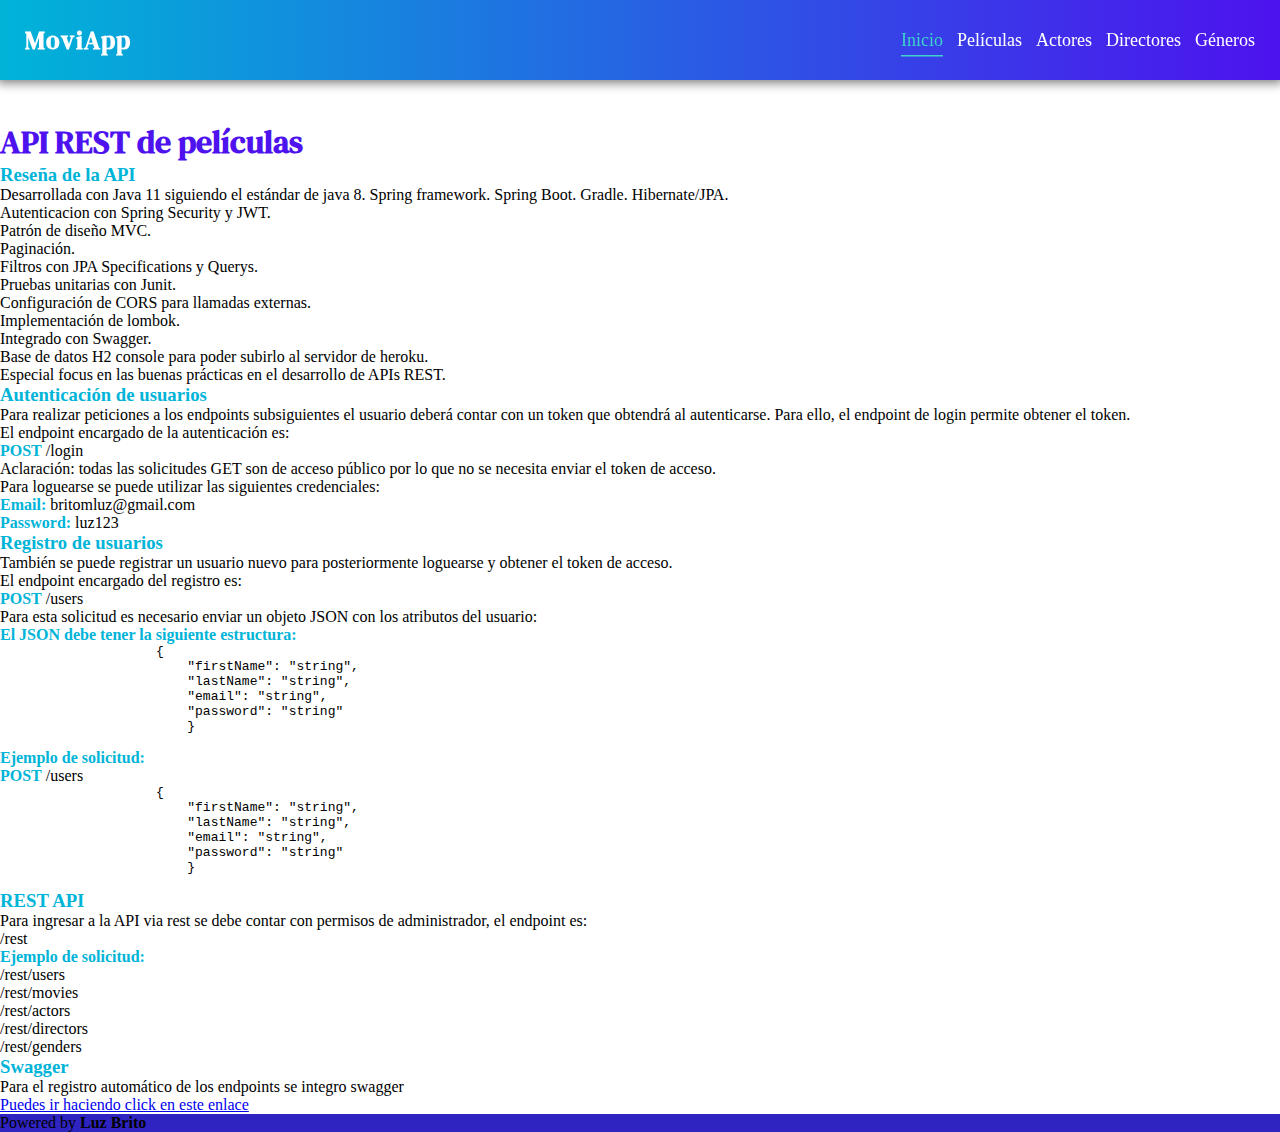
<file: src/main/resources/static/index.html>
<!DOCTYPE html>
<html lang="en">
<head>
    <meta charset="UTF-8">
    <meta http-equiv="X-UA-Compatible" content="IE=edge">
    <meta name="viewport" content="width=device-width, initial-scale=1.0">
    <link rel="preconnect" href="https://fonts.googleapis.com">
    <link rel="preconnect" href="https://fonts.gstatic.com" crossorigin>
    <link href="https://fonts.googleapis.com/css2?family=DM+Serif+Text&display=swap" rel="stylesheet">
    <link href="https://cdn.jsdelivr.net/npm/bootstrap@5.1.3/dist/css/bootstrap.min.css" rel="stylesheet" integrity="sha384-1BmE4kWBq78iYhFldvKuhfTAU6auU8tT94WrHftjDbrCEXSU1oBoqyl2QvZ6jIW3" crossorigin="anonymous">
    <link rel="stylesheet" href="styles/styles.css">
    <title>MoviApp</title>
</head>
<body >
    <nav class="nav">
        <div>
            <a href="index.html" class="logosite fontTitle">MoviApp</a>
        </div>
        <div>
            <ul>
                <li><a href="#" class="active">Inicio</a></li>
                <li><a href="movies.html" >Películas</a></li>
                <li><a href="actors.html">Actores</a></li>
                <li><a href="directors.html">Directores</a></li>
                <li><a href="gender.html">Géneros</a></li>
            </ul>
        </div> 
    </nav>
    <main class="d-flex flex-column align-items-center mb-5">
        <h1 class="text-center">API REST de películas</h1>


        <div class="col-11 col-lg-8">
            <div>
                <h3 class="colorSec">Reseña de la API</h3>
                <ul>
                    <li class="colorSec"><span>Desarrollada con Java 11 siguiendo el estándar de java 8. Spring framework. Spring Boot. Gradle. Hibernate/JPA.</span></li>
                    <li class="colorSec"><span>Autenticacion con Spring Security y JWT.</span></li>
                    <li class="colorSec"><span>Patrón de diseño MVC.</span></li>
                    <li class="colorSec"><span>Paginación.</span></li>
                    <li class="colorSec"><span>Filtros con JPA Specifications y Querys.</span></li>
                    <li class="colorSec"><span>Pruebas unitarias con Junit.</span></li>
                    <li class="colorSec"><span>Configuración de CORS para llamadas externas.</span></li>
                    <li class="colorSec"><span>Implementación de lombok.</span></li>
                    <li class="colorSec"><span>Integrado con Swagger.</span></li>
                    <li class="colorSec"><span>Base de datos H2 console para poder subirlo al servidor de heroku.</span></li>
                    <li class="colorSec"><span>Especial focus en las buenas prácticas en el desarrollo de APIs REST.</span></li>
                </ul>
            </div>
            <div>
                <h3 class="colorSec mt-4">Autenticación de usuarios</h3>
                <p>Para realizar peticiones a los endpoints subsiguientes el usuario deberá contar con un token que
                    obtendrá al autenticarse. Para ello, el endpoint de login permite obtener el token.
                </p>                
                <p class="pb-1">El endpoint encargado de la autenticación es:</p>
                <ul>
                    <li class="colorSec"><b>POST</b><span> /login</span></li>                
                </ul>
                <p class="text-danger pb-4">Aclaración: todas las solicitudes GET son de acceso público por lo que no se necesita enviar el token de acceso.</p>

                <p>Para loguearse se puede utilizar las siguientes credenciales:</p>
                <ul>
                    <li class="colorSec"><b>Email:</b><span> britomluz@gmail.com</span></li>                
                </ul>
                <ul>
                    <li class="colorSec"><b>Password:</b><span> luz123</span></li>                
                </ul>
                <h3 class="colorSec mt-4">Registro de usuarios</h3>
                <p>También se puede registrar un usuario nuevo para posteriormente loguearse y obtener el token de acceso.</p>
                <p class="pb-1">El endpoint encargado del registro es:</p>
                <ul>
                    <li class="colorSec"><b>POST</b><span> /users</span></li>                
                </ul>
                <p>Para esta solicitud es necesario enviar un objeto JSON con los atributos del usuario:</p>
                <p class="colorSec"><b>El JSON debe tener la siguiente estructura:</b></p>
                    <pre>
                    {                          
                        "firstName": "string",
                        "lastName": "string",
                        "email": "string",
                        "password": "string"    
                        }
                    </pre>
                    <p class="colorSec"><b>Ejemplo de solicitud:</b></p>
                    <ul>
                        <li class="colorSec"><b>POST</b><span> /users</span></li>
                    </ul>                    
                    <pre>
                    {                          
                        "firstName": "string",
                        "lastName": "string",
                        "email": "string",
                        "password": "string"    
                        }
                    </pre>
                </div>
                <div>
                    <h3 class="colorSec mt-4">REST API</h3>
                    <p>Para ingresar a la API via rest se debe contar con permisos de administrador, el endpoint es:</p>
                    <ul>
                        <li class="colorSec"><span> /rest</span></li>                
                    </ul>
                    <p class="colorSec"><b>Ejemplo de solicitud:</b></p>
                    <ul>
                        <li class="colorSec"><span> /rest/users</span></li>
                    </ul> 
                    <ul>
                        <li class="colorSec"><span> /rest/movies</span></li>
                    </ul> 
                    <ul>
                        <li class="colorSec"><span> /rest/actors</span></li>
                    </ul> 
                    <ul>
                        <li class="colorSec"><span> /rest/directors</span></li>
                    </ul> 
                    <ul>
                        <li class="colorSec"><span> /rest/genders</span></li>
                    </ul> 
                </div>
                <div class="mb-5">
                    <h3 class="colorSec mt-4">Swagger</h3>
                    <p>Para el registro automático de los endpoints se integro swagger</p>
                    <a href="http://localhost:8080/swagger-ui/index.html?configUrl=/v3/api-docs/swagger-config#/" target="_blank" rel="noopener noreferrer">Puedes ir haciendo click en este enlace</a>
                </div>
            </div>
        </div>
    </main>
    <footer class="mt-5">
        <div class="pt-3 pb-2">
            <p class="text-light text-center">Powered by <b>Luz Brito</b></p>
        </div>        
    </footer>
    <script src="https://cdn.jsdelivr.net/npm/bootstrap@5.1.3/dist/js/bootstrap.bundle.min.js" integrity="sha384-ka7Sk0Gln4gmtz2MlQnikT1wXgYsOg+OMhuP+IlRH9sENBO0LRn5q+8nbTov4+1p" crossorigin="anonymous"></script>
</body>
</html>
</file>
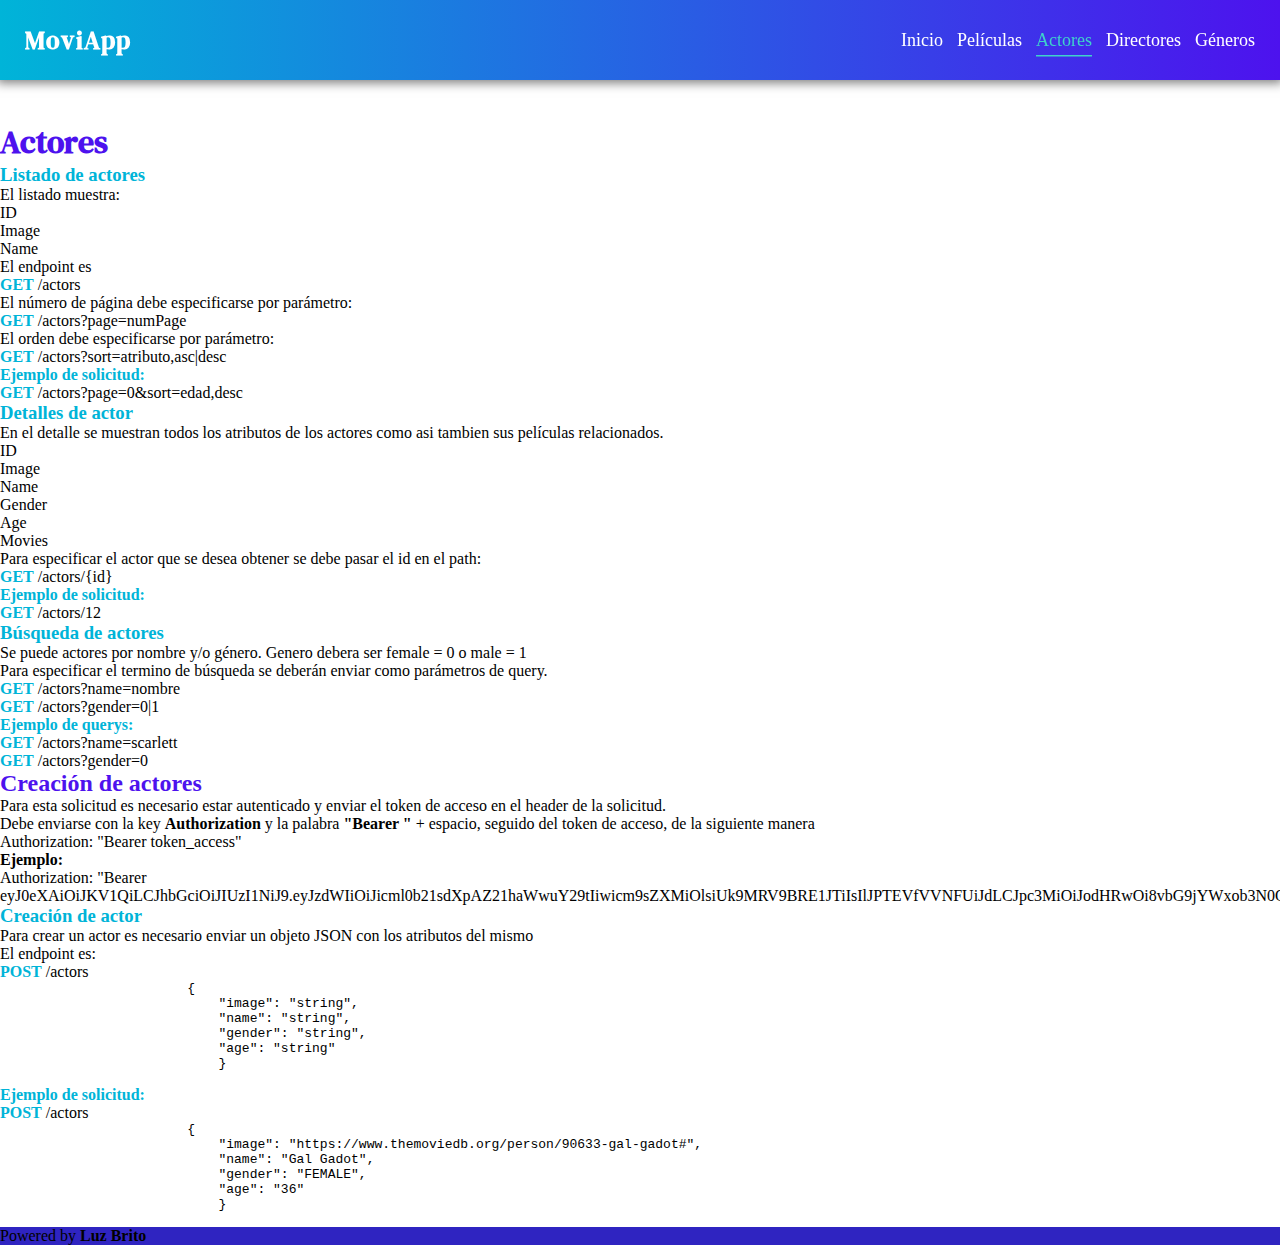
<file: src/main/resources/static/actors.html>
<!DOCTYPE html>
<html lang="en">
<head>
    <meta charset="UTF-8">
    <meta http-equiv="X-UA-Compatible" content="IE=edge">
    <meta name="viewport" content="width=device-width, initial-scale=1.0">
    <link rel="preconnect" href="https://fonts.googleapis.com">
    <link rel="preconnect" href="https://fonts.gstatic.com" crossorigin>
    <link href="https://fonts.googleapis.com/css2?family=DM+Serif+Text&display=swap" rel="stylesheet">
    <link href="https://cdn.jsdelivr.net/npm/bootstrap@5.1.3/dist/css/bootstrap.min.css" rel="stylesheet" integrity="sha384-1BmE4kWBq78iYhFldvKuhfTAU6auU8tT94WrHftjDbrCEXSU1oBoqyl2QvZ6jIW3" crossorigin="anonymous">
    <link rel="stylesheet" href="styles/styles.css">
    <title>MoviApp</title>
</head>
<body>
    <nav class="nav">
        <div>
            <a href="index.html" class="logosite fontTitle">MoviApp</a>
        </div>
        <div>
            <ul>
                <li><a href="index.html" >Inicio</a></li>
                <li><a href="movies.html">Películas</a></li>
                <li><a href="#" class="active">Actores</a></li>
                <li><a href="directors.html">Directores</a></li>
                <li><a href="gender.html">Géneros</a></li>
            </ul>
        </div>        
    </nav>
    <main class="d-flex flex-column align-items-center">
        <h1 class="text-center">Actores</h1>
        <div class="col-11 col-lg-8">
            <div >
                <h3>Listado de actores</h3>
                <p>El listado muestra:</p>
                <ul>
                    <li class="colorSec"><span>ID</span></li>                
                    <li class="colorSec"><span>Image</span></li>
                    <li class="colorSec"><span>Name</span></li>
                </ul>
                <p>El endpoint es</p>
                <ul>
                    <li class="colorSec"><b>GET</b><span> /actors</span></li>                                 
                </ul>
                <p>El número de página debe especificarse por parámetro:</p>
                <ul>
                    <li class="colorSec"><b>GET</b><span> /actors?page=numPage</span></li>                                 
                </ul>
                <p>El orden debe especificarse por parámetro:</p>
                <ul>
                    <li class="colorSec"><b>GET</b><span> /actors?sort=atributo,asc|desc</span></li>                                 
                </ul>
                <p class="colorSec"><b>Ejemplo de solicitud:</b></p>
                <ul>
                    <li class="colorSec"><b>GET</b><span> /actors?page=0&sort=edad,desc</span></li>                                 
                </ul>
            </div>
            <div>
                <h3>Detalles de actor</h3>
                <p>En el detalle se muestran todos los atributos de los actores como asi tambien sus  películas relacionados.</p>
                <ul>
                    <li class="colorSec"><span>ID</span></li>                
                    <li class="colorSec"><span>Image</span></li>
                    <li class="colorSec"><span>Name</span></li>                    
                    <li class="colorSec"><span>Gender</span></li>
                    <li class="colorSec"><span>Age</span></li>                    
                    <li class="colorSec"><span>Movies</span></li>                    
                </ul>
                <p>Para especificar el actor que se desea obtener se debe pasar el id en el path:</p>
                <ul>
                    <li class="colorSec"><b>GET</b><span> /actors/{id}</span></li>                                
                </ul>
                <p class="colorSec"><b>Ejemplo de solicitud:</b></p>
                <ul>
                    <li class="colorSec"><b>GET</b><span> /actors/12</span></li>                                 
                </ul>
            </div>
            <div>
                <h3>Búsqueda de actores</h3>
                <p>Se puede actores por nombre y/o género. Genero debera ser female = 0 o male = 1</p>
                <p>Para especificar el termino de búsqueda se deberán enviar como parámetros de query.</p>
                <ul>
                    <li class="colorSec"><b>GET</b> <span>/actors?name=nombre</span></li>                                                 
                    <li class="colorSec"><b>GET</b> <span>/actors?gender=0|1</span></li>                                                
                </ul>
                
                <p class="colorSec"><b>Ejemplo de querys:</b></p>
                <ul>
                    <li class="colorSec"><b>GET</b> <span>/actors?name=scarlett</span></li>                                                  
                    <li class="colorSec"><b>GET</b> <span>/actors?gender=0</span></li>                     
                </ul>
            </div>
            <div class="mb-5">
                <h2>Creación de actores</h2>
                <p>Para esta solicitud es necesario estar autenticado y enviar el token de acceso en el header de la solicitud.</p>
                <p>Debe enviarse con la key <b>Authorization</b> y la palabra <b>"Bearer "</b> + espacio, seguido del token de acceso, de la siguiente manera </p>
                <p>Authorization: "Bearer token_access"</p>
                <p><b>Ejemplo:</b></p>
                <p class="text-break">Authorization: "Bearer eyJ0eXAiOiJKV1QiLCJhbGciOiJIUzI1NiJ9.eyJzdWIiOiJicml0b21sdXpAZ21haWwuY29tIiwicm9sZXMiOlsiUk9MRV9BRE1JTiIsIlJPTEVfVVNFUiJdLCJpc3MiOiJodHRwOi8vbG9jYWxob3N0OjgwODAvbG9naW4iLCJleHAiOjE2NDUwNzUwMDR9.PGP9TyyKGAuP0bRQrYJLEoxx_HS_VyGxuiAp0_OD2WI"</p>
                <div>
                    <h3>Creación de actor</h3>
                    <p>Para crear un actor es necesario enviar un objeto JSON con los atributos del mismo</p>                     
                    <p>El endpoint es:</p>
                    <ul>
                        <li class="colorSec"><b>POST</b><span> /actors</span></li>                                    
                    </ul>
                    <pre>
                        {                          
                            "image": "string",
                            "name": "string",                            
                            "gender": "string",
                            "age": "string"   
                            }
                    </pre>
                    <p class="colorSec"><b>Ejemplo de solicitud:</b></p>
                    <ul>
                        <li class="colorSec"><b>POST</b><span> /actors</span></li> 
                    </ul>                   
                    <pre>
                        {                          
                            "image": "https://www.themoviedb.org/person/90633-gal-gadot#",
                            "name": "Gal Gadot",                            
                            "gender": "FEMALE",
                            "age": "36"    
                            }
                    </pre>
                </div>
            </div>
        </div>
        
    </main>
    <footer>
        <div class="pt-3 pb-2">
            <p class="text-light text-center">Powered by <b>Luz Brito</b></p>
        </div>        
    </footer>
    
</body>
</html>
</file>
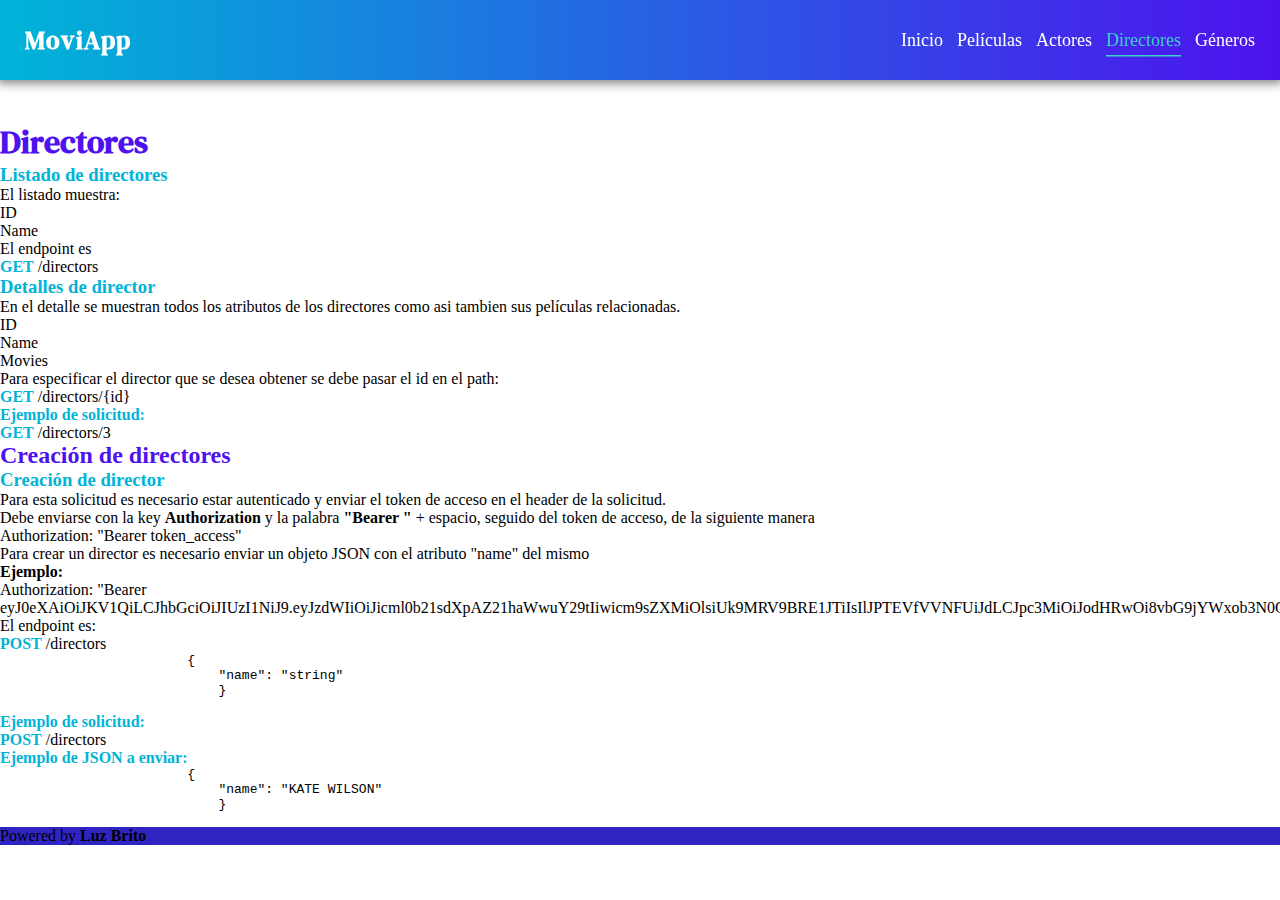
<file: src/main/resources/static/directors.html>
<!DOCTYPE html>
<html lang="en">
<head>
    <meta charset="UTF-8">
    <meta http-equiv="X-UA-Compatible" content="IE=edge">
    <meta name="viewport" content="width=device-width, initial-scale=1.0">
    <link rel="preconnect" href="https://fonts.googleapis.com">
    <link rel="preconnect" href="https://fonts.gstatic.com" crossorigin>
    <link href="https://fonts.googleapis.com/css2?family=DM+Serif+Text&display=swap" rel="stylesheet">
    <link href="https://cdn.jsdelivr.net/npm/bootstrap@5.1.3/dist/css/bootstrap.min.css" rel="stylesheet" integrity="sha384-1BmE4kWBq78iYhFldvKuhfTAU6auU8tT94WrHftjDbrCEXSU1oBoqyl2QvZ6jIW3" crossorigin="anonymous">
    <link rel="stylesheet" href="styles/styles.css">
    <title>MoviApp</title>
</head>
<body>
    <nav class="nav">
        <div>
            <a href="index.html" class="logosite fontTitle">MoviApp</a>
        </div>
        <div>
            <ul>
                <li><a href="index.html" >Inicio</a></li>
                <li><a href="movies.html">Películas</a></li>
                <li><a href="actors.html">Actores</a></li>
                <li><a href="#" class="active">Directores</a></li>
                <li><a href="gender.html">Géneros</a></li>
            </ul>
        </div>        
    </nav>
    <main class="d-flex flex-column align-items-center">
        <h1 class="text-center">Directores</h1>
        <div class="col-11 col-lg-8">
            <div >
                <h3>Listado de directores</h3>
                <p>El listado muestra:</p>
                <ul>
                    <li class="colorSec"><span>ID</span></li>                                    
                    <li class="colorSec"><span>Name</span></li>
                </ul>
                <p>El endpoint es</p>
                <ul>
                    <li class="colorSec"><b>GET</b><span> /directors</span></li>                                 
                </ul>
            </div>
            <div>
                <h3>Detalles de director</h3>
                <p>En el detalle se muestran todos los atributos de los directores como asi tambien sus películas relacionadas.</p>
                <ul>
                    <li class="colorSec"><span>ID</span></li>                                    
                    <li class="colorSec"><span>Name</span></li>                    
                    <li class="colorSec"><span>Movies</span></li>                                        
                </ul>
                Para especificar el director que se desea obtener se debe pasar el id en el path:
                <ul>
                    <li class="colorSec"><b>GET</b><span> /directors/{id}</span></li>                                
                </ul>
                <p class="colorSec"><b>Ejemplo de solicitud:</b></p>
                <ul>
                    <li class="colorSec"><b>GET</b><span> /directors/3</span></li>                                 
                </ul>
            </div>            
            <div class="mb-5">
                <h2>Creación de directores</h2>
                
                <div>
                    <h3>Creación de director</h3>                    
                    <p>Para esta solicitud es necesario estar autenticado y enviar el token de acceso en el header de la solicitud.</p>
                    <p>Debe enviarse con la key <b>Authorization</b> y la palabra <b>"Bearer "</b> + espacio, seguido del token de acceso, de la siguiente manera </p>
                    <p>Authorization: "Bearer token_access"</p>
                    <p>Para crear un director es necesario enviar un objeto JSON con el atributo "name" del mismo</p>
                    <p><b>Ejemplo:</b></p>
                    <p class="text-break">Authorization: "Bearer eyJ0eXAiOiJKV1QiLCJhbGciOiJIUzI1NiJ9.eyJzdWIiOiJicml0b21sdXpAZ21haWwuY29tIiwicm9sZXMiOlsiUk9MRV9BRE1JTiIsIlJPTEVfVVNFUiJdLCJpc3MiOiJodHRwOi8vbG9jYWxob3N0OjgwODAvbG9naW4iLCJleHAiOjE2NDUwNzUwMDR9.PGP9TyyKGAuP0bRQrYJLEoxx_HS_VyGxuiAp0_OD2WI"</p>
                    <p>El endpoint es:</p>
                    <ul>
                        <li class="colorSec"><b>POST</b><span> /directors</span></li>                                    
                    </ul>
                    <pre>
                        {   
                            "name": "string"                                                     
                            }
                    </pre>
                    <p class="colorSec"><b>Ejemplo de solicitud:</b></p>
                    <ul>
                        <li class="colorSec"><b>POST</b><span> /directors</span></li> 
                    </ul>
                    <p class="colorSec"><b>Ejemplo de JSON a enviar:</b></p>
                    <pre>
                        {    
                            "name": "KATE WILSON"    
                            }
                    </pre>
                </div>
            </div>
        </div>
        
    </main>
    <footer class="">
        <div class="pt-3 pb-2">
            <p class="text-light text-center">Powered by <b>Luz Brito</b></p>
        </div>        
    </footer>
    
</body>
</html>
</file>
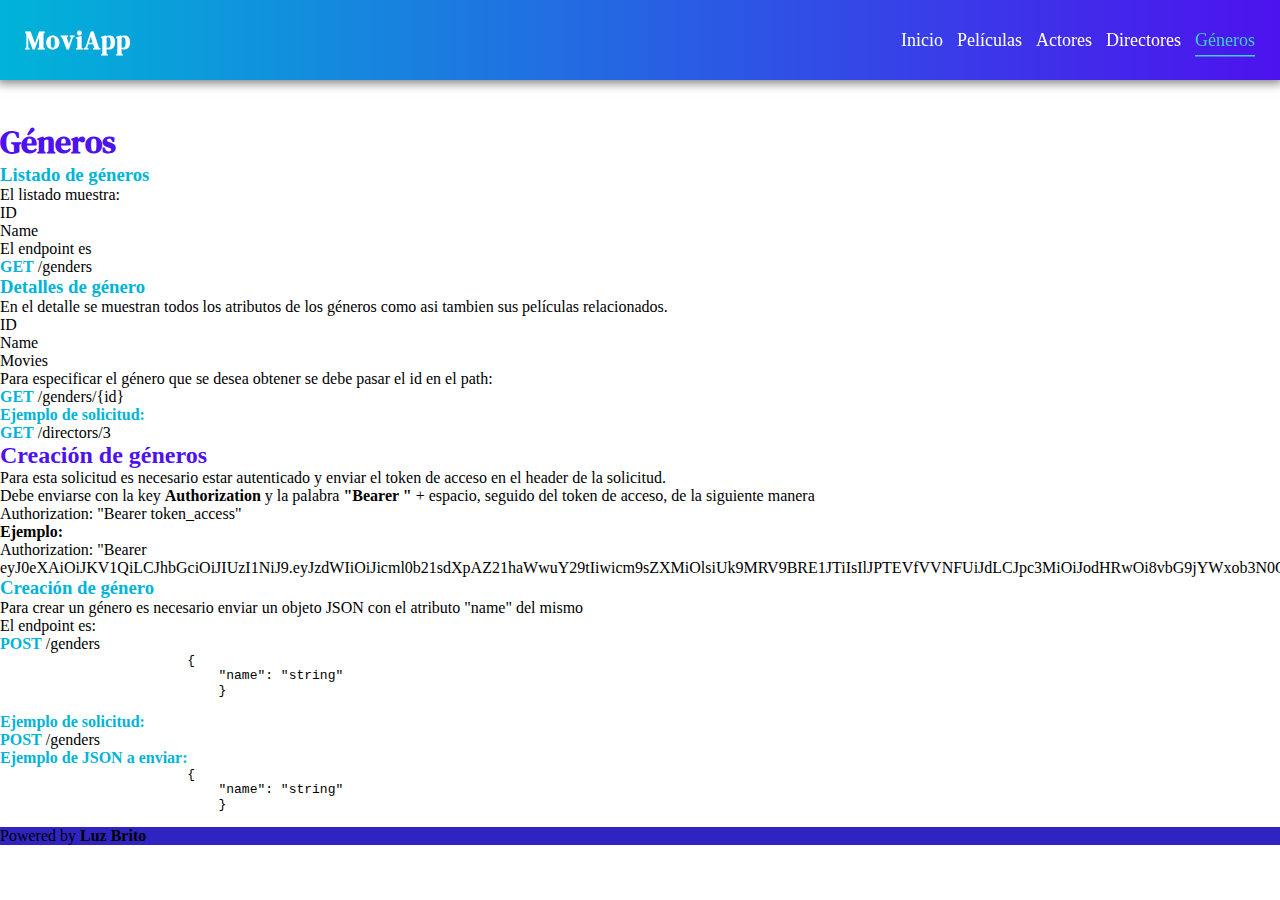
<file: src/main/resources/static/gender.html>
<!DOCTYPE html>
<html lang="en">
<head>
    <meta charset="UTF-8">
    <meta http-equiv="X-UA-Compatible" content="IE=edge">
    <meta name="viewport" content="width=device-width, initial-scale=1.0">
    <link rel="preconnect" href="https://fonts.googleapis.com">
    <link rel="preconnect" href="https://fonts.gstatic.com" crossorigin>
    <link href="https://fonts.googleapis.com/css2?family=DM+Serif+Text&display=swap" rel="stylesheet">
    <link href="https://cdn.jsdelivr.net/npm/bootstrap@5.1.3/dist/css/bootstrap.min.css" rel="stylesheet" integrity="sha384-1BmE4kWBq78iYhFldvKuhfTAU6auU8tT94WrHftjDbrCEXSU1oBoqyl2QvZ6jIW3" crossorigin="anonymous">
    <link rel="stylesheet" href="styles/styles.css">
    <title>MoviApp</title>
</head>
<body>
    <nav class="nav">
        <div>
            <a href="index.html" class="logosite fontTitle">MoviApp</a>
        </div>
        <div>
            <ul>
                <li><a href="index.html" >Inicio</a></li>
                <li><a href="movies.html">Películas</a></li>
                <li><a href="actors.html">Actores</a></li>
                <li><a href="directors.html">Directores</a></li>
                <li><a href="#" class="active">Géneros</a></li>
            </ul>
        </div>        
    </nav>
    <main class="d-flex flex-column align-items-center">
        <h1 class="text-center">Géneros</h1>
        <div class="col-11 col-lg-8">
            <div >
                <h3>Listado de géneros</h3>
                <p>El listado muestra:</p>
                <ul>
                    <li class="colorSec"><span>ID</span></li>                                    
                    <li class="colorSec"><span>Name</span></li>
                </ul>
                <p>El endpoint es</p>
                <ul>
                    <li class="colorSec"><b>GET</b><span> /genders</span></li>                                 
                </ul>                
            </div>
            <div>
                <h3>Detalles de género</h3>
                <p>En el detalle se muestran todos los atributos de los géneros como asi tambien sus películas relacionados.</p>
                <ul>
                    <li class="colorSec"><span>ID</span></li>                                    
                    <li class="colorSec"><span>Name</span></li>                    
                    <li class="colorSec"><span>Movies</span></li>                                        
                </ul>
                <p>Para especificar el género que se desea obtener se debe pasar el id en el path:</p>
                <ul>
                    <li class="colorSec"><b>GET</b><span> /genders/{id}</span></li>                                
                </ul>
                <p class="colorSec"><b>Ejemplo de solicitud:</b></p>
                <ul>
                    <li class="colorSec"><b>GET</b><span> /directors/3</span></li>                                 
                </ul>
            </div>            
            <div class="mb-5">
                <h2>Creación de géneros</h2>
                <p>Para esta solicitud es necesario estar autenticado y enviar el token de acceso en el header de la solicitud.</p>
                <p>Debe enviarse con la key <b>Authorization</b> y la palabra <b>"Bearer "</b> + espacio, seguido del token de acceso, de la siguiente manera </p>
                <p>Authorization: "Bearer token_access"</p>
                <p><b>Ejemplo:</b></p>
                <p class="text-break">Authorization: "Bearer eyJ0eXAiOiJKV1QiLCJhbGciOiJIUzI1NiJ9.eyJzdWIiOiJicml0b21sdXpAZ21haWwuY29tIiwicm9sZXMiOlsiUk9MRV9BRE1JTiIsIlJPTEVfVVNFUiJdLCJpc3MiOiJodHRwOi8vbG9jYWxob3N0OjgwODAvbG9naW4iLCJleHAiOjE2NDUwNzUwMDR9.PGP9TyyKGAuP0bRQrYJLEoxx_HS_VyGxuiAp0_OD2WI"</p>
                <div>
                    <h3>Creación de género </h3>
                    <p>Para crear un género es necesario enviar un objeto JSON con el atributo "name" del mismo</p>
                     
                    <p>El endpoint es:</p>
                    <ul>
                        <li class="colorSec"><b>POST</b><span> /genders</span></li>                                    
                    </ul>
                    <pre>
                        {   
                            "name": "string"                                                     
                            }
                    </pre>
                    <p class="colorSec"><b>Ejemplo de solicitud:</b></p>
                    <ul>
                        <li class="colorSec"><b>POST</b><span> /genders</span></li> 
                    </ul>
                    <p class="colorSec"><b>Ejemplo de JSON a enviar:</b></p>
                    <pre>
                        {    
                            "name": "string"    
                            }
                    </pre>
                </div>
            </div>
        </div>
        
    </main>
    <footer class="">
        <div class="pt-3 pb-2">
            <p class="text-light text-center">Powered by <b>Luz Brito</b></p>
        </div>        
    </footer>
    
</body>
</html>
</file>
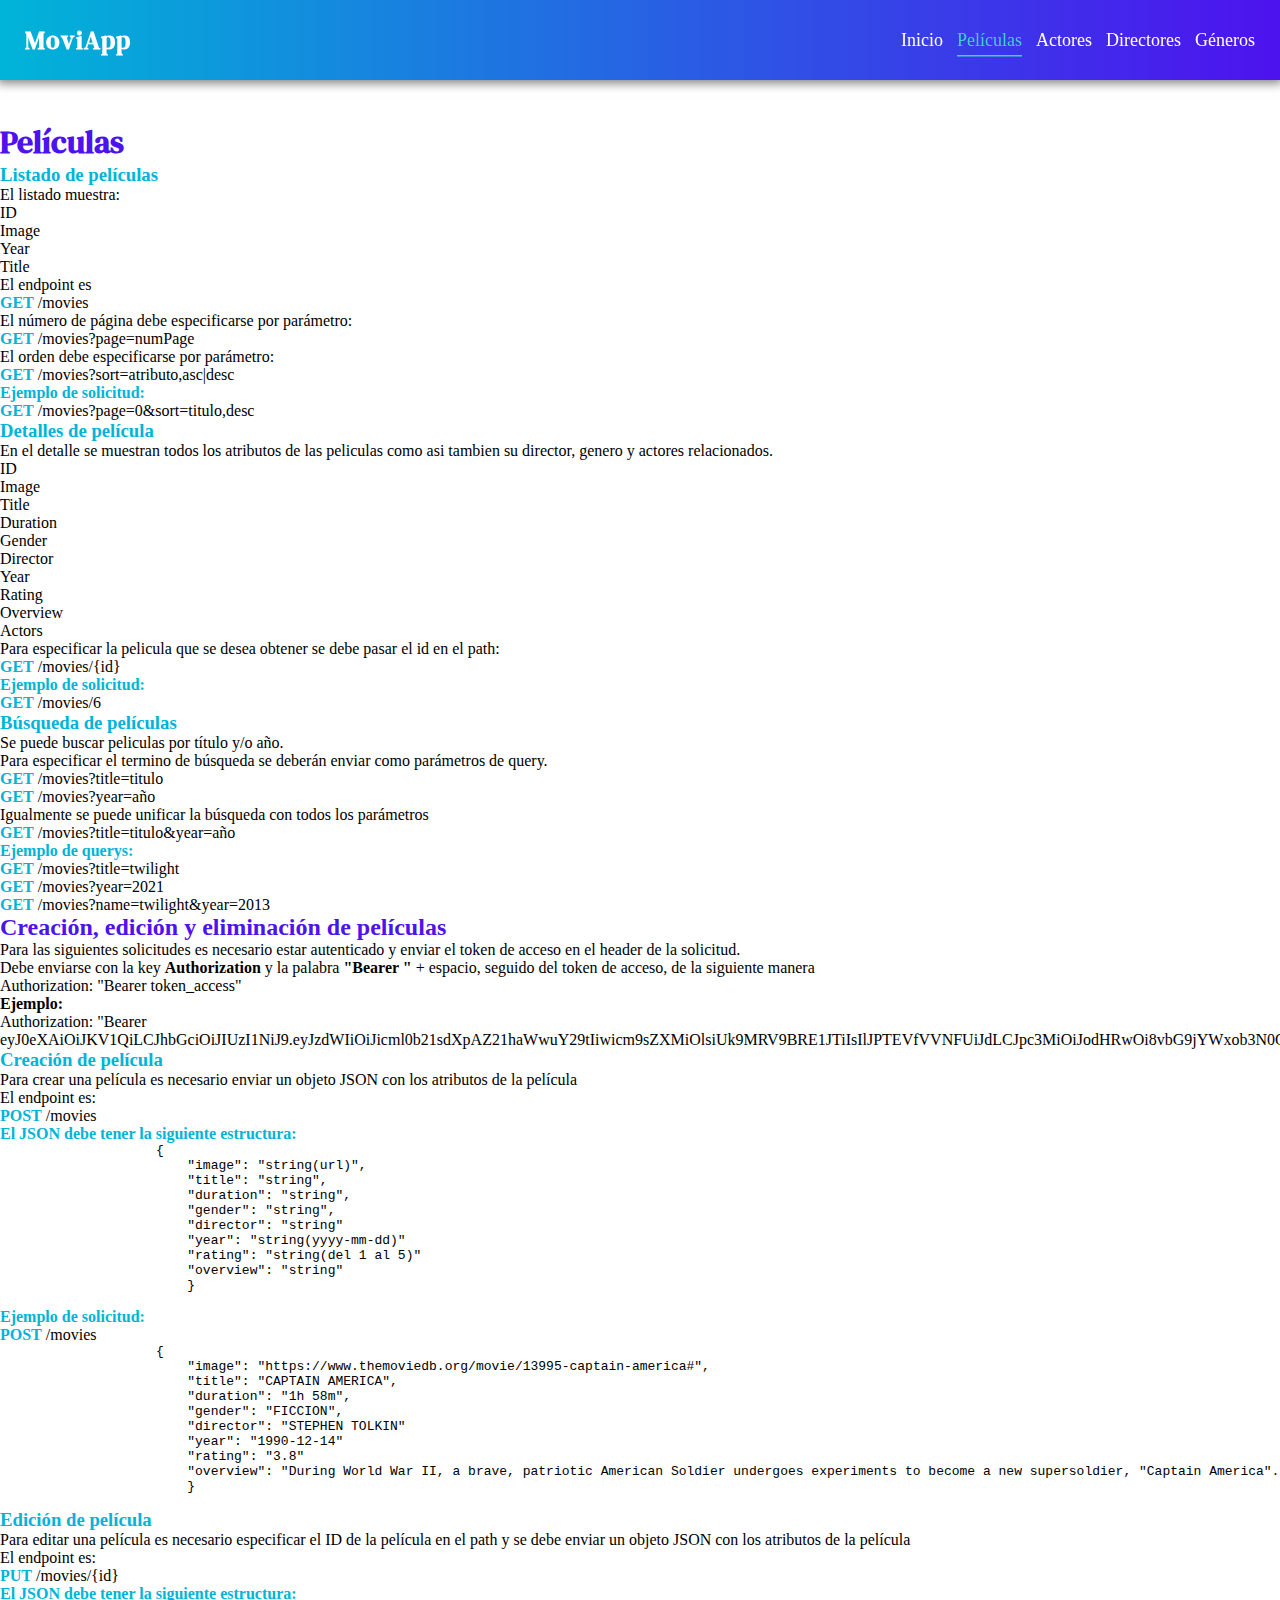
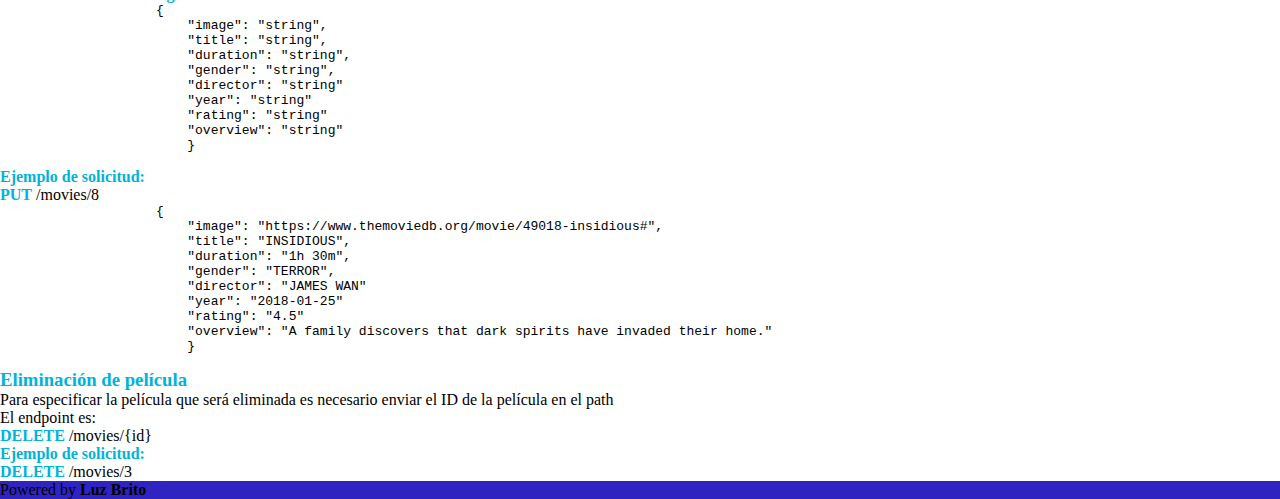
<file: src/main/resources/static/movies.html>
<!DOCTYPE html>
<html lang="en">
<head>
    <meta charset="UTF-8">
    <meta http-equiv="X-UA-Compatible" content="IE=edge">
    <meta name="viewport" content="width=device-width, initial-scale=1.0">
    <link rel="preconnect" href="https://fonts.googleapis.com">
    <link rel="preconnect" href="https://fonts.gstatic.com" crossorigin>
    <link href="https://fonts.googleapis.com/css2?family=DM+Serif+Text&display=swap" rel="stylesheet">
    <link href="https://cdn.jsdelivr.net/npm/bootstrap@5.1.3/dist/css/bootstrap.min.css" rel="stylesheet" integrity="sha384-1BmE4kWBq78iYhFldvKuhfTAU6auU8tT94WrHftjDbrCEXSU1oBoqyl2QvZ6jIW3" crossorigin="anonymous">
    <link rel="stylesheet" href="styles/styles.css">
    <title>MoviApp</title>
</head>
<body>
    <nav class="nav">
        <div>
            <a href="index.html" class="logosite fontTitle">MoviApp</a>
        </div>
        <div>
            <ul>
                <li><a href="index.html" >Inicio</a></li>
                <li><a href="#" class="active">Películas</a></li>
                <li><a href="actors.html">Actores</a></li>
                <li><a href="directors.html">Directores</a></li>
                <li><a href="gender.html">Géneros</a></li>
            </ul>
        </div>        
    </nav>
    <main class="d-flex flex-column align-items-center">
        <h1 class="text-center">Películas</h1>
        <div class="col-11 col-lg-8">
            <div >
                <h3>Listado de películas</h3>
                <p>El listado muestra:</p>
                <ul>
                    <li class="colorSec"><span>ID</span></li>                
                    <li class="colorSec"><span>Image</span></li>
                    <li class="colorSec"><span>Year</span></li>
                    <li class="colorSec"><span>Title</span></li>
                </ul>
                <p>El endpoint es</p>
                <ul>
                    <li class="colorSec"><b>GET</b><span> /movies</span></li>                                 
                </ul>

                <p>El número de página debe especificarse por parámetro:</p>
                <ul>
                    <li class="colorSec"><b>GET</b><span> /movies?page=numPage</span></li>                                 
                </ul>
                <p>El orden debe especificarse por parámetro:</p>
                <ul>
                    <li class="colorSec"><b>GET</b><span> /movies?sort=atributo,asc|desc</span></li>                                 
                </ul>
                <p class="colorSec"><b>Ejemplo de solicitud:</b></p>
                <ul>
                    <li class="colorSec"><b>GET</b><span> /movies?page=0&sort=titulo,desc</span></li>                                 
                </ul>
            </div>
            <div>
                <h3>Detalles de película</h3>
                <p>En el detalle se muestran todos los atributos de las peliculas como asi tambien su director, genero y actores relacionados.</p>
                <ul>
                    <li class="colorSec"><span>ID</span></li>                
                    <li class="colorSec"><span>Image</span></li>
                    <li class="colorSec"><span>Title</span></li>
                    <li class="colorSec"><span>Duration</span></li>                
                    <li class="colorSec"><span>Gender</span></li>
                    <li class="colorSec"><span>Director</span></li>
                    <li class="colorSec"><span>Year</span></li>
                    <li class="colorSec"><span>Rating</span></li>
                    <li class="colorSec"><span>Overview</span></li>
                    <li class="colorSec"><span>Actors</span></li>
                    
                </ul>
                <p>Para especificar la pelicula que se desea obtener se debe pasar el id en el path:</p>
                <ul>
                    <li class="colorSec"><b>GET</b><span> /movies/{id}</span></li>                                
                </ul>
                <p class="colorSec"><b>Ejemplo de solicitud:</b></p>
                <ul>
                    <li class="colorSec"><b>GET</b><span> /movies/6</span></li>                                 
                </ul>
            </div>
            <div>
                <h3>Búsqueda de películas</h3>
                <p>Se puede buscar peliculas por título y/o año.</p>
                <p>Para especificar el termino de búsqueda se deberán enviar como parámetros de query.</p>
                <ul>
                    <li class="colorSec"><b>GET</b> <span>/movies?title=titulo</span></li>                
                    <li class="colorSec"><b>GET</b> <span>/movies?year=año</span></li>                                                     
                </ul>
                <p>Igualmente se puede unificar la búsqueda con todos los parámetros</p>
                <ul>
                    <li class="colorSec"><b>GET</b> <span>/movies?title=titulo&year=año</span></li>                 
                </ul>
                <p class="colorSec"><b>Ejemplo de querys:</b></p>
                <ul>
                    <li class="colorSec"><b>GET</b> <span>/movies?title=twilight</span></li>                
                    <li class="colorSec"><b>GET</b> <span>/movies?year=2021</span></li> 
                    <li class="colorSec"><b>GET</b> <span>/movies?name=twilight&year=2013</span></li>                 
                </ul>
            </div>
            <div class="mb-5">
                <h2>Creación, edición y eliminación de películas</h2>
                <p>Para las siguientes solicitudes es necesario estar autenticado y enviar el token de acceso en el header de la solicitud.</p>
                <p>Debe enviarse con la key <b>Authorization</b> y la palabra <b>"Bearer "</b> + espacio, seguido del token de acceso, de la siguiente manera </p>
                <p>Authorization: "Bearer token_access"</p>
                <p><b>Ejemplo:</b></p>
                <p class="text-break">Authorization: "Bearer eyJ0eXAiOiJKV1QiLCJhbGciOiJIUzI1NiJ9.eyJzdWIiOiJicml0b21sdXpAZ21haWwuY29tIiwicm9sZXMiOlsiUk9MRV9BRE1JTiIsIlJPTEVfVVNFUiJdLCJpc3MiOiJodHRwOi8vbG9jYWxob3N0OjgwODAvbG9naW4iLCJleHAiOjE2NDUwNzUwMDR9.PGP9TyyKGAuP0bRQrYJLEoxx_HS_VyGxuiAp0_OD2WI"</p>
                <div>
                    <h3>Creación de película</h3>
                    <p>Para crear una película es necesario enviar un objeto JSON con los atributos de la película</p>
                     
                    <p>El endpoint es:</p>
                    <ul>
                        <li class="colorSec"><b>POST</b><span> /movies</span></li>                                    
                    </ul>
                    <p class="colorSec"><b>El JSON debe tener la siguiente estructura:</b></p>
                    <pre>
                    {                          
                        "image": "string(url)",
                        "title": "string",
                        "duration": "string",
                        "gender": "string",
                        "director": "string"                                
                        "year": "string(yyyy-mm-dd)"    
                        "rating": "string(del 1 al 5)"    
                        "overview": "string"    
                        }
                    </pre>
                    <p class="colorSec"><b>Ejemplo de solicitud:</b></p>
                    <ul>
                        <li class="colorSec"><b>POST</b><span> /movies</span></li>
                    </ul>
                    
                    <pre>
                    {
                        "image": "https://www.themoviedb.org/movie/13995-captain-america#",
                        "title": "CAPTAIN AMERICA",
                        "duration": "1h 58m",
                        "gender": "FICCION",
                        "director": "STEPHEN TOLKIN"                                
                        "year": "1990-12-14"    
                        "rating": "3.8"    
                        "overview": "During World War II, a brave, patriotic American Soldier undergoes experiments to become a new supersoldier, "Captain America". Racing to Germany to sabotage the rockets of Nazi baddie "Red Skull"."    
                        }
                    </pre>
                </div>
                <div>
                    <h3>Edición de película</h3>
                    <p>Para editar una película es necesario especificar el ID de la película en el path y se debe enviar un objeto JSON con los atributos de la película</p>
                    
                    <p>El endpoint es:</p>
                    <ul>
                        <li class="colorSec"><b>PUT</b><span> /movies/{id}</span></li>
                    </ul>
                    <p class="colorSec"><b>El JSON debe tener la siguiente estructura:</b></p>
                    <pre>
                    {                         
                        "image": "string",
                        "title": "string",
                        "duration": "string",
                        "gender": "string",
                        "director": "string"                                
                        "year": "string"    
                        "rating": "string"    
                        "overview": "string"    
                        }
                    </pre> 
                    <p class="colorSec"><b>Ejemplo de solicitud:</b></p>
                    <ul>
                        <li class="colorSec"><b>PUT</b><span> /movies/8</span></li> 
                    </ul>                    
                    <pre>
                    {                        
                        "image": "https://www.themoviedb.org/movie/49018-insidious#",
                        "title": "INSIDIOUS",
                        "duration": "1h 30m",
                        "gender": "TERROR",
                        "director": "JAMES WAN"                                
                        "year": "2018-01-25"    
                        "rating": "4.5"    
                        "overview": "A family discovers that dark spirits have invaded their home."    
                        }
                    </pre>
                </div>
                <div>
                    <h3>Eliminación de película</h3>
                    <p>Para especificar la película que será eliminada es necesario enviar el ID de la película en el path</p>
                                    
                    <p>El endpoint es:</p>
                    <ul>
                        <li class="colorSec"><b>DELETE</b><span> /movies/{id}</span></li>                                
                    </ul>
        
                    <p class="colorSec"><b>Ejemplo de solicitud:</b></p>
                    <ul>
                        <li class="colorSec"><b>DELETE</b><span> /movies/3</span></li>                               
                    </ul>
                </div>
                
            </div>
        </div>
        
    </main>
    <footer class="">
        <div class="pt-3 pb-2">
            <p class="text-light text-center">Powered by <b>Luz Brito</b></p>
        </div>        
    </footer>
    
</body>
</html>
</file>
<file: src/main/resources/static/styles/styles.css>
*{
    margin: 0;
    padding: 0;
    box-sizing: border-box;    
}
:root{
    --color-prim1: #4D12EE;
    --color-prim2: #3FD1CB;
    --color-prim3: #00B4D8;
    --color-prim4: #1FDEDB;
    --color-prim5: #2F24C1;

    -font1: 'DM Serif Text', serif;
}

h1{
    font-family: 'DM Serif Text', serif;
    font-weight: bold;
    color: var(--color-prim1);
    margin-top: 120px!important;
}
h2{    
    color: var(--color-prim1);
}
h3{    
    color: var(--color-prim3);
}

.logosite{
    color: white;
    font-size: 25px;
    letter-spacing: 1.5px;
    padding: 5px;
    margin: 20px;
    text-decoration: none;
}
.fontTitle{
    font-family: 'DM Serif Text', serif;
    font-weight: bold;    
}

.colorSec{
    color: var(--color-prim3);
}
.colorPrim{
    color: var(--color-prim1);
}
.nav{
    width: 100%;
    min-height: 80px;
    background: linear-gradient(to right, var(--color-prim3), 50%, var(--color-prim1));
    display: flex;
    flex-direction: row;
    justify-content: space-between;
    align-items: center;
    position: fixed;
    top: 0;
    left: 0;
    box-shadow: 0px 0px 10px 3px #7c7c7c;
}
.nav ul{
    margin-bottom: 0px;
    margin-right: 20px;
}
.nav li{
    list-style: none;
    display: inline-block;
    margin: 5px;
}
.nav li a{
    text-decoration: none;
    color: white;
    font-size: 18px;
}
.nav li a:hover{ 
    color: var(--color-prim2); 
    padding-bottom: 5px;
    box-shadow: 0px 1.5px 0px 0px var(--color-prim2);
}
.active{ 
    color: var(--color-prim2)!important; 
    padding-bottom: 5px;
    box-shadow: 0px 1.5px 0px 0px var(--color-prim2);
}
li>span{
    color: black;
}

footer{
    background: var(--color-prim5);
}
</file>
